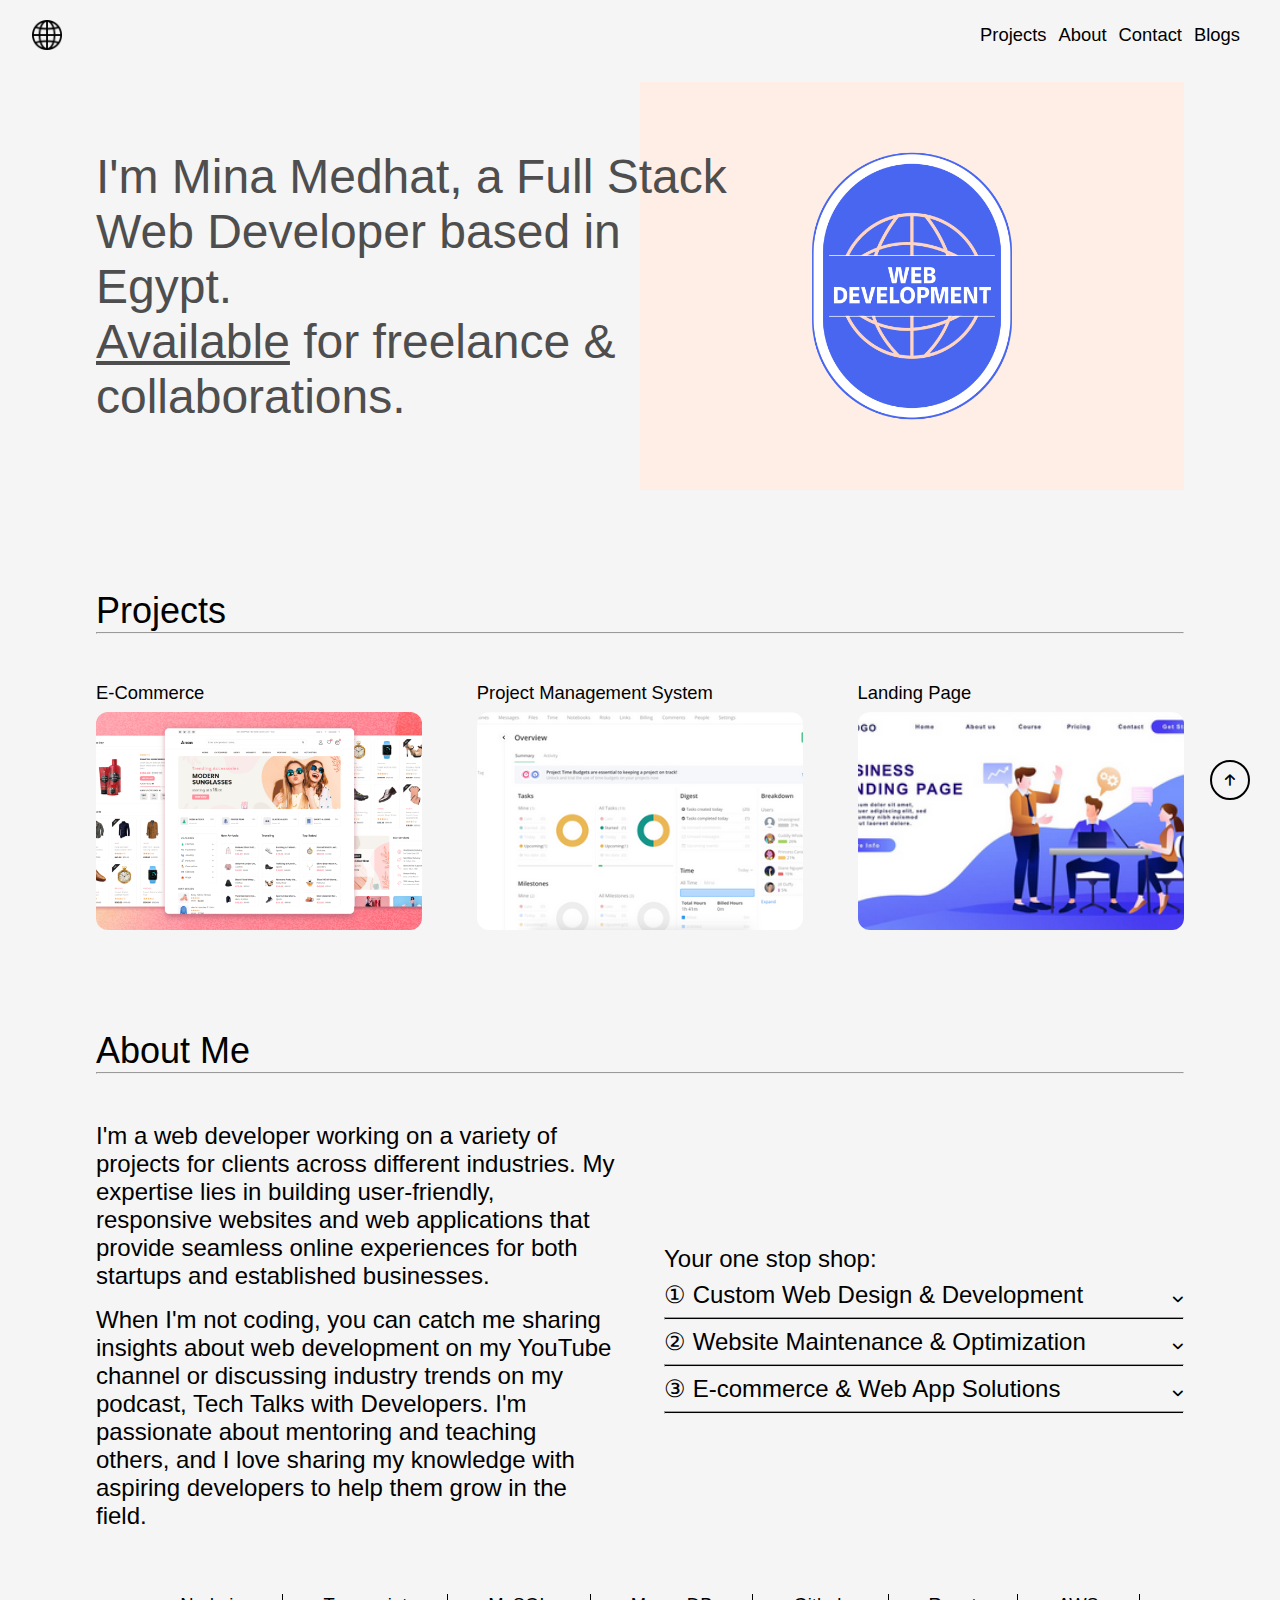
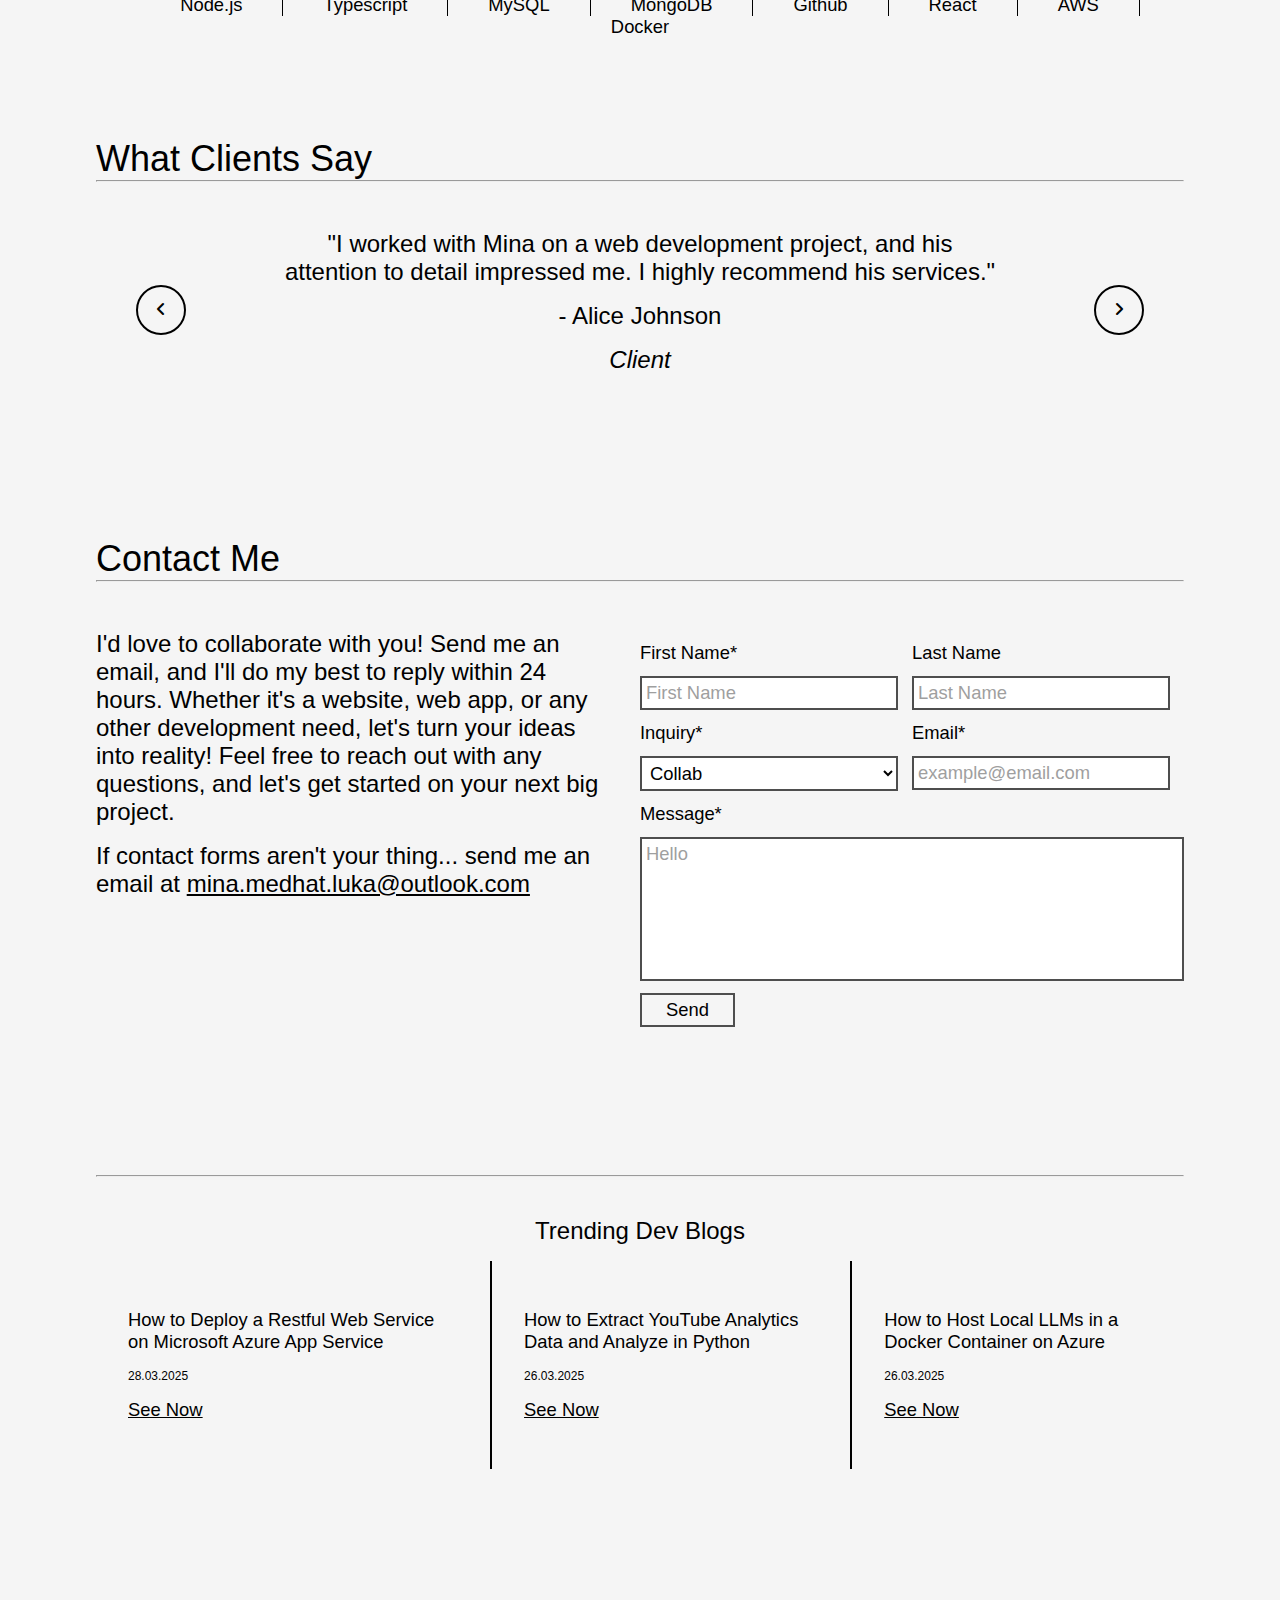
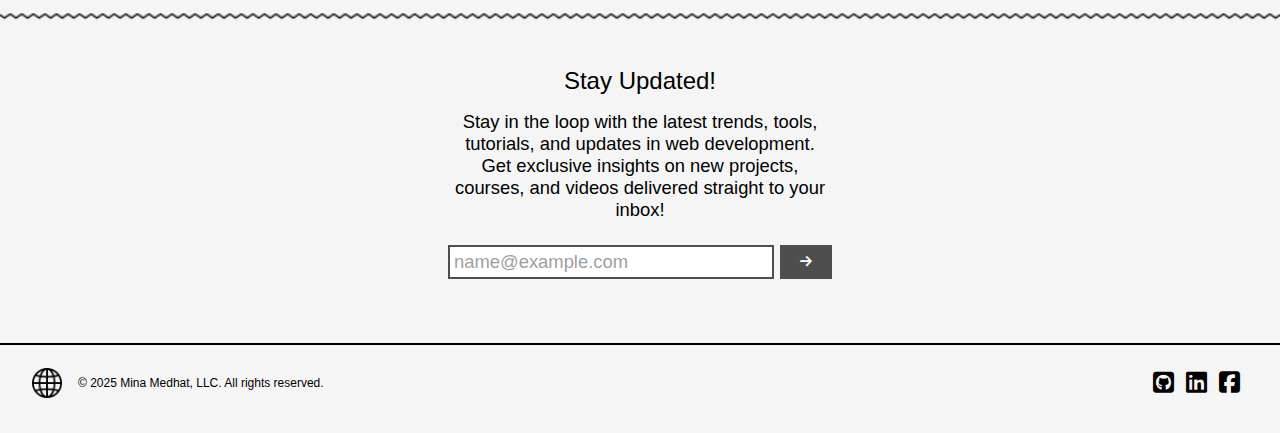
<file: index.html>
<!DOCTYPE html>
<html lang="en">
  <head>
    <meta charset="UTF-8" />
    <meta name="viewport" content="width=device-width, initial-scale=1.0" />
    <link rel="shortcut icon" href="./assets/favicon.ico" type="image/x-icon" />
    <link
      rel="stylesheet"
      href="https://cdnjs.cloudflare.com/ajax/libs/font-awesome/6.7.2/css/all.min.css"
      integrity="sha512-Evv84Mr4kqVGRNSgIGL/F/aIDqQb7xQ2vcrdIwxfjThSH8CSR7PBEakCr51Ck+w+/U6swU2Im1vVX0SVk9ABhg=="
      crossorigin="anonymous"
      referrerpolicy="no-referrer"
    />
    <link rel="stylesheet" href="./styles/style.css" />
    <title>Portfolio</title>
  </head>
  <body>
    <header>
      <nav>
        <img class="logo" src="./assets/images/logo.png" alt="logo" />
        <ul class="nav_links_container">
          <li>
            <button class="medium_text" id="section_one_btn">Projects</button>
          </li>
          <li>
            <button class="medium_text" id="section_two_btn">About</button>
          </li>
          <li>
            <button class="medium_text" id="section_four_btn">Contact</button>
          </li>
          <li>
            <button class="medium_text" id="section_five_btn">Blogs</button>
          </li>
        </ul>
      </nav>
    </header>
    <main>
      <!-- hero -->
      <section id="hero">
        <div class="hero_container">
          <p class="hero_text x_large_text">
            I'm Mina Medhat, a Full Stack Web Developer based in Egypt.<br />
            <u>Available</u> for freelance & collaborations.
          </p>
          <img
            class="hero_image"
            src="./assets/images/hero.png"
            alt="hero image"
          />
        </div>
      </section>
      <!-- one -->
      <div class="section_breaker"></div>
      <section id="section_one">
        <h2 class="section_title">Projects</h2>
        <hr class="horizontal_border" />
        <div class="projects_container">
          <div class="project">
            <a href="https://www.github.com" target="_blank"
              ><p class="medium_text">E-Commerce</p></a
            >
            <img
              class="project_image"
              src="./assets/images/project01.png"
              alt="project 1"
            />
          </div>
          <div class="project">
            <a href="https://www.github.com" target="_blank"
              ><p class="medium_text">Project Management System</p></a
            >
            <img
              class="project_image"
              src="./assets/images/project02.png"
              alt="project 2"
            />
          </div>
          <div class="project">
            <a href="https://www.github.com" target="_blank">
              <p class="medium_text">Landing Page</p></a
            >
            <img
              class="project_image"
              src="./assets/images/project03.png"
              alt="project 3"
            />
          </div>
        </div>
      </section>
      <!-- two -->
      <div class="section_breaker"></div>
      <section id="section_two">
        <h2 class="section_title">About Me</h2>
        <hr class="horizontal_border" />
        <div class="about_me_container">
          <div class="about_me_description">
            <p class="large_text">
              I'm a web developer working on a variety of projects for clients
              across different industries. My expertise lies in building
              user-friendly, responsive websites and web applications that
              provide seamless online experiences for both startups and
              established businesses.
            </p>
            <p class="large_text">
              When I'm not coding, you can catch me sharing insights about web
              development on my YouTube channel or discussing industry trends on
              my podcast, Tech Talks with Developers. I'm passionate about
              mentoring and teaching others, and I love sharing my knowledge
              with aspiring developers to help them grow in the field.
            </p>
          </div>
          <div class="services_container">
            <p class="large_text">Your one stop shop:</p>
            <div class="service_title">
              <p class="large_text">① Custom Web Design & Development</p>
              <button id="service_one_btn">
                <i class="fa-solid fa-angle-down"></i>
              </button>
            </div>
            <hr class="services_horizontal_border" />
            <p class="service_description" id="service_one_text">
              Transform your vision into a user friendly, high-performance
              website tailored to your brand. Creating custom and responsive
              websites that engage visitors.
            </p>
            <div class="service_title">
              <p class="large_text">② Website Maintenance & Optimization</p>
              <button id="service_two_btn">
                <i class="fa-solid fa-angle-down"></i>
              </button>
            </div>
            <hr class="services_horizontal_border" />
            <p class="service_description" id="service_two_text">
              Keep your website running smoothly, securely, and efficiently with
              maintenance and performance optimization. Handling everything from
              security updates to speed enhancements.
            </p>
            <div class="service_title">
              <p class="large_text">③ E-commerce & Web App Solutions</p>
              <button id="service_three_btn">
                <i class="fa-solid fa-angle-down"></i>
              </button>
            </div>
            <hr class="services_horizontal_border" />
            <p class="service_description" id="service_three_text">
              Build an online store or custom web application designed for
              growth and scalability. Get secure, high-converting e-commerce
              platforms and web apps that enhance user engagement.
            </p>
          </div>
        </div>
        <div class="skill_container">
          <ul>
            <li class="medium_text">Node.js</li>
            <li class="medium_text">Typescript</li>
            <li class="medium_text">MySQL</li>
            <li class="medium_text">MongoDB</li>
            <li class="medium_text">Github</li>
            <li class="medium_text">React</li>
            <li class="medium_text">AWS</li>
            <li class="medium_text">Docker</li>
          </ul>
        </div>
      </section>
      <!-- three -->
      <div class="section_breaker"></div>
      <section id="section_three">
        <h2 class="section_title">What Clients Say</h2>
        <hr class="horizontal_border" />
        <div class="quotes_container">
          <button class="quote_button" id="quote_button_left">
            <i class="fa-solid fa-angle-left"></i>
          </button>
          <div class="quote">
            <p class="large_text" id="quote_text"></p>
            <p class="large_text" id="quote_author"></p>
            <p class="large_text"><i>Client</i></p>
          </div>
          <button class="quote_button" id="quote_button_right">
            <i class="fa-solid fa-angle-right"></i>
          </button>
        </div>
      </section>
      <!-- four -->
      <div class="section_breaker"></div>
      <section id="section_four">
        <h2 class="section_title">Contact Me</h2>
        <hr class="horizontal_border" />
        <div class="contact_container">
          <div class="contact_description">
            <p class="large_text">
              I'd love to collaborate with you! Send me an email, and I'll do my
              best to reply within 24 hours. Whether it's a website, web app, or
              any other development need, let's turn your ideas into reality!
              Feel free to reach out with any questions, and let's get started
              on your next big project.
            </p>
            <p class="large_text">
              If contact forms aren't your thing... send me an email at
              <a href="mailto:mina.medhat.luka@outlook.com" target="_blank"
                >mina.medhat.luka@outlook.com</a
              >
            </p>
          </div>
          <form
            action="./pages/submission.html"
            target="_blank"
            class="contact_form"
          >
            <div class="field_group_container">
              <div class="field_group">
                <label for="first-name">First Name*</label>
                <input
                  type="text"
                  id="first-name"
                  name="first-name"
                  placeholder="First Name"
                  required
                />
              </div>
              <div class="field_group">
                <label for="last-name">Last Name</label>
                <input
                  type="text"
                  id="last-name"
                  name="last-name"
                  placeholder="Last Name"
                />
              </div>
              <div class="field_group">
                <label for="inquiry">Inquiry*</label>
                <select id="inquiry" name="inquiry">
                  <option value="collab">Collab</option>
                  <option value="client">Client</option>
                </select>
              </div>
              <div class="field_group">
                <label for="email">Email*</label>
                <input
                  type="email"
                  id="email"
                  name="email"
                  placeholder="example@email.com"
                  required
                />
              </div>
            </div>
            <label for="message">Message*</label>
            <textarea
              id="message"
              name="message"
              placeholder="Hello"
              rows="6"
              required
            ></textarea>
            <button type="submit">Send</button>
          </form>
        </div>
      </section>
      <!-- five -->
      <div class="section_breaker"></div>
      <hr class="horizontal_border" />
      <section id="section_five">
        <p class="large_text">Trending Dev Blogs</p>
        <div class="blog_container">
          <div class="blog">
            <p class="medium_text">
              How to Deploy a Restful Web Service on Microsoft Azure App Service
            </p>
            <p class="small_text">28.03.2025</p>
            <p class="medium_text">
              <a
                href="https://www.freecodecamp.org/news/deploy-a-restful-web-service-on-microsoft-azure-app-service/"
                target="_blank"
                >See Now</a
              >
            </p>
          </div>
          <div class="blog mid_blog">
            <p class="medium_text">
              How to Extract YouTube Analytics Data and Analyze in Python
            </p>
            <p class="small_text">26.03.2025</p>
            <p class="medium_text">
              <a
                href="https://www.freecodecamp.org/news/extract-youtube-analytics-data-and-analyze-in-python/"
                target="_blank"
                >See Now</a
              >
            </p>
          </div>
          <div class="blog">
            <p class="medium_text">
              How to Host Local LLMs in a Docker Container on Azure
            </p>
            <p class="small_text">26.03.2025</p>
            <p class="medium_text">
              <a
                href="https://www.freecodecamp.org/news/host-llms-locally-in-docker-on-azure/"
                target="_blank"
                >See Now</a
              >
            </p>
          </div>
        </div>
      </section>
      <!-- six -->
      <div class="section_breaker"></div>
      <img class="separator" src="./assets/images/zigzag.png" alt="separator" />
      <section id="section_six">
        <p class="large_text">Stay Updated!</p>
        <div class="newsletter_container">
          <p class="medium_text">
            Stay in the loop with the latest trends, tools, tutorials, and
            updates in web development. Get exclusive insights on new projects,
            courses, and videos delivered straight to your inbox!
          </p>
          <form
            action="./pages/submission.html"
            target="_blank"
            class="newsletter_form"
          >
            <input
              type="email"
              id="newsletter-email"
              name="newsletter-email"
              placeholder="name@example.com"
              required
            />
            <button type="submit">
              <i class="fa-solid fa-arrow-right"></i>
            </button>
          </form>
        </div>
      </section>
      <button id="scroll_up_btn"><i class="fa-solid fa-arrow-up"></i></button>
    </main>
    <footer>
      <img class="logo" src="./assets/images/logo.png" alt="logo" />
      <div class="copyright_container">
        <p class="small_text">© 2025 Mina Medhat, LLC. All rights reserved.</p>
      </div>
      <ul>
        <li>
          <a href="https://github.com/mina-medhat-00" target="_blank"
            ><i class="fa-brands fa-square-github"></i
          ></a>
        </li>
        <li>
          <a href="https://www.linkedin.com/in/minamedhat00" target="_blank"
            ><i class="fa-brands fa-linkedin"></i
          ></a>
        </li>
        <li>
          <a href="https://www.facebook.com/mina.medhat.3141" target="_blank"
            ><i class="fa-brands fa-square-facebook"></i
          ></a>
        </li>
      </ul>
    </footer>
    <script src="./js/script.js"></script>
  </body>
</html>
</file>
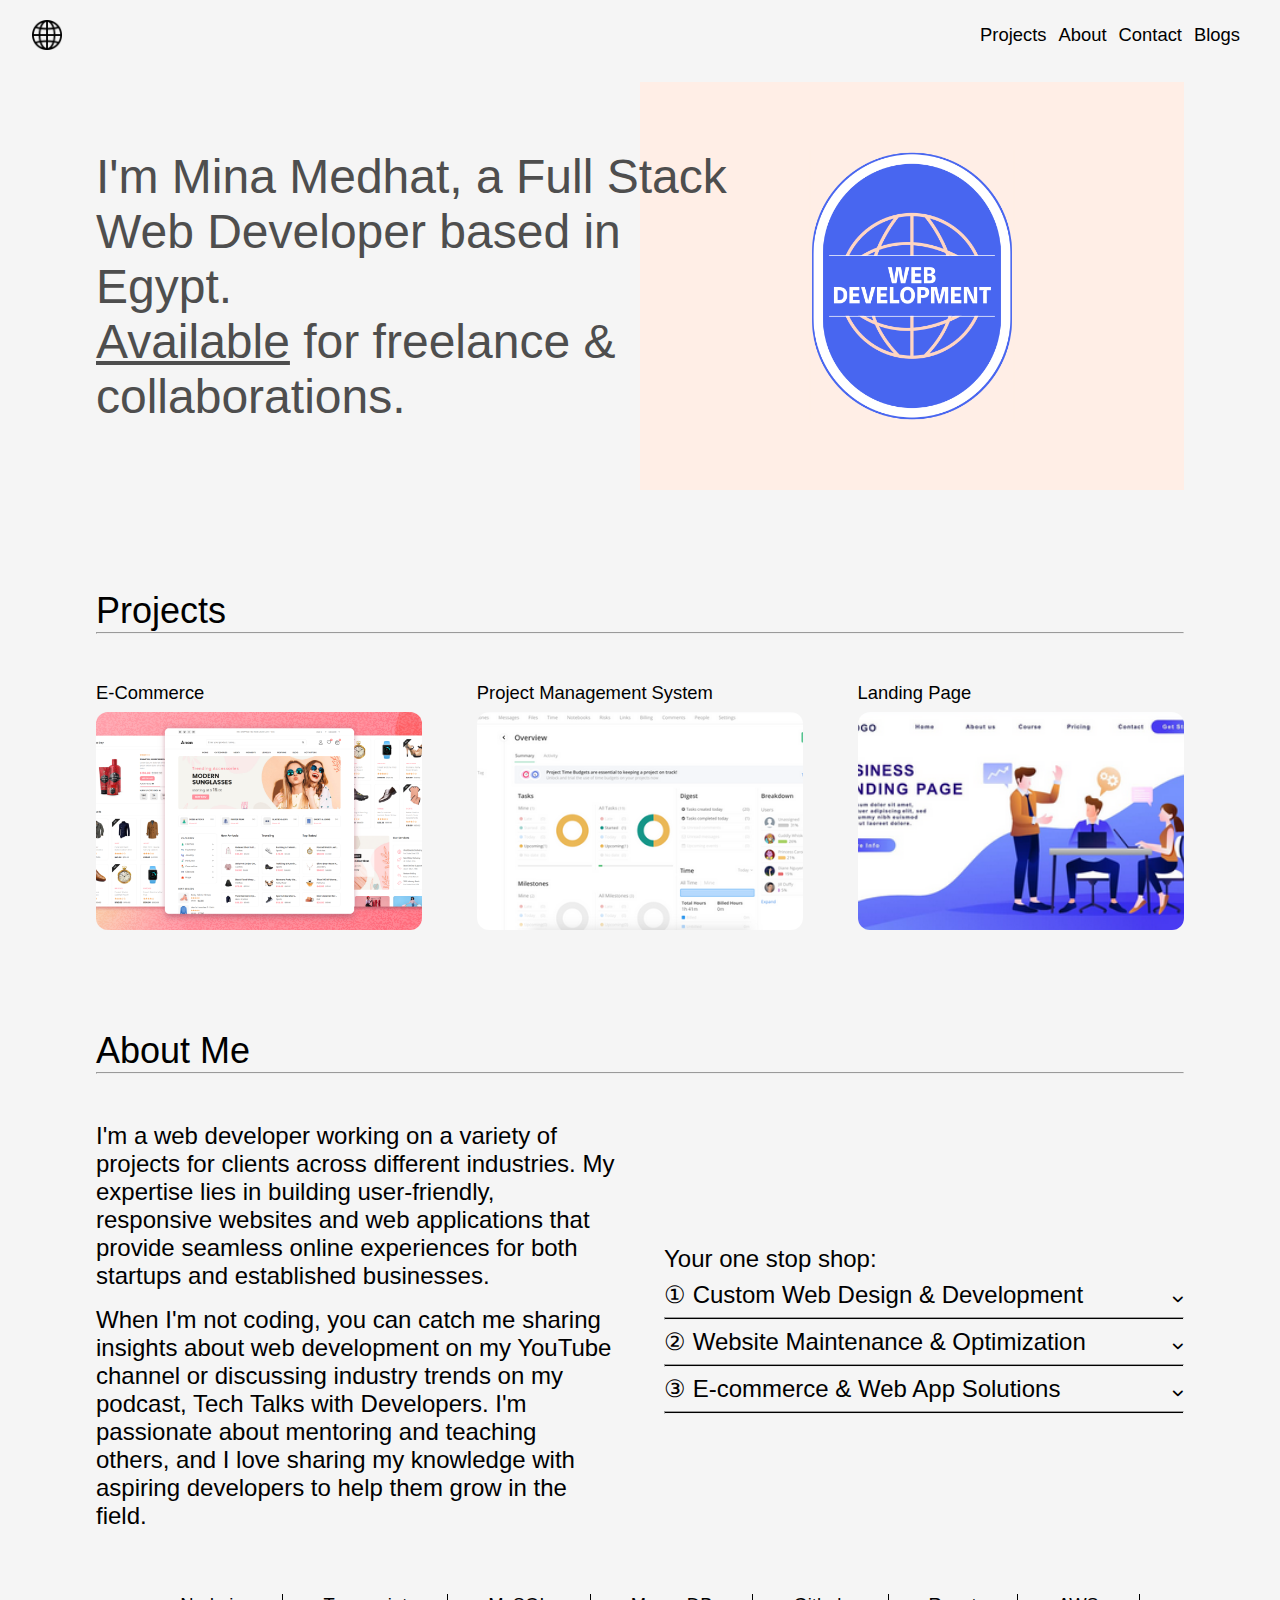
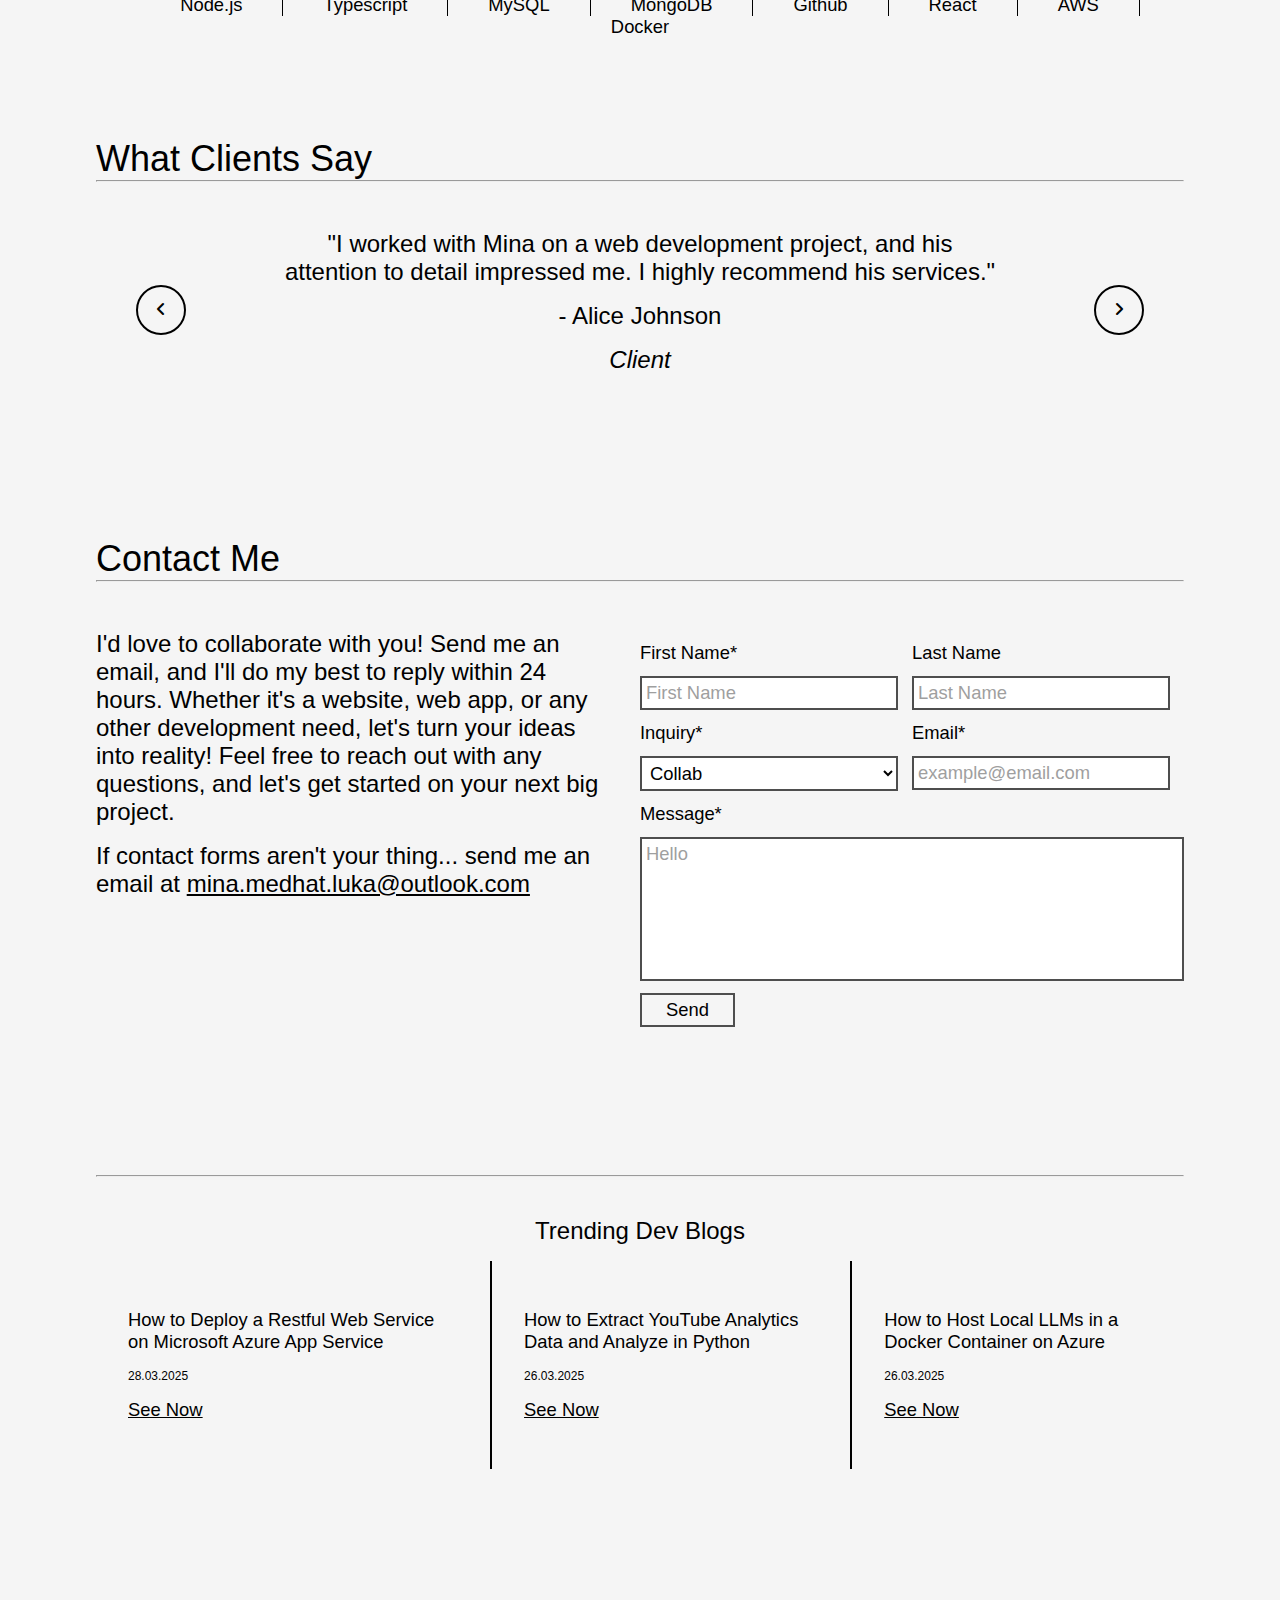
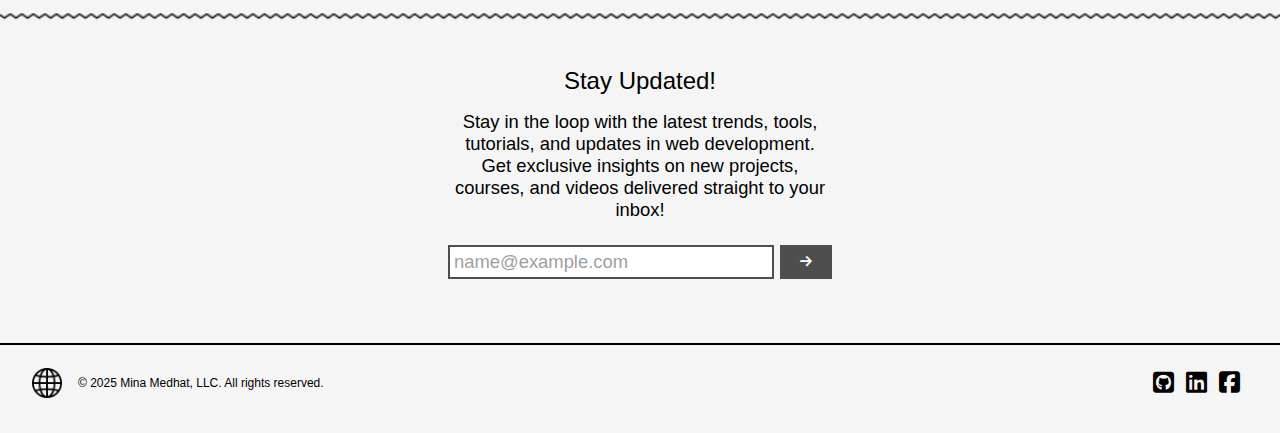
<file: pages/index.html>
<!DOCTYPE html>
<html lang="en">
  <head>
    <meta charset="UTF-8" />
    <meta name="viewport" content="width=device-width, initial-scale=1.0" />
    <link
      rel="shortcut icon"
      href="../assets/favicon.ico"
      type="image/x-icon"
    />
    <link
      rel="stylesheet"
      href="https://cdnjs.cloudflare.com/ajax/libs/font-awesome/6.7.2/css/all.min.css"
      integrity="sha512-Evv84Mr4kqVGRNSgIGL/F/aIDqQb7xQ2vcrdIwxfjThSH8CSR7PBEakCr51Ck+w+/U6swU2Im1vVX0SVk9ABhg=="
      crossorigin="anonymous"
      referrerpolicy="no-referrer"
    />
    <link rel="stylesheet" href="../styles/style.css" />
    <title>Portfolio</title>
  </head>
  <body>
    <header>
      <nav>
        <img class="logo" src="../assets/images/logo.png" alt="logo" />
        <ul class="nav_links_container">
          <li>
            <button class="medium_text" id="section_one_btn">Projects</button>
          </li>
          <li>
            <button class="medium_text" id="section_two_btn">About</button>
          </li>
          <li>
            <button class="medium_text" id="section_four_btn">Contact</button>
          </li>
          <li>
            <button class="medium_text" id="section_five_btn">Blogs</button>
          </li>
        </ul>
      </nav>
    </header>
    <main>
      <!-- hero -->
      <section id="hero">
        <div class="hero_container">
          <p class="hero_text x_large_text">
            I'm Mina Medhat, a Full Stack Web Developer based in Egypt.<br />
            <u>Available</u> for freelance & collaborations.
          </p>
          <img
            class="hero_image"
            src="../assets/images/hero.png"
            alt="hero image"
          />
        </div>
      </section>
      <!-- one -->
      <div class="section_breaker"></div>
      <section id="section_one">
        <h2 class="section_title">Projects</h2>
        <hr class="horizontal_border" />
        <div class="projects_container">
          <div class="project">
            <a href="https://www.github.com" target="_blank"
              ><p class="medium_text">E-Commerce</p></a
            >
            <img
              class="project_image"
              src="../assets/images/project01.png"
              alt="project 1"
            />
          </div>
          <div class="project">
            <a href="https://www.github.com" target="_blank"
              ><p class="medium_text">Project Management System</p></a
            >
            <img
              class="project_image"
              src="../assets/images/project02.png"
              alt="project 2"
            />
          </div>
          <div class="project">
            <a href="https://www.github.com" target="_blank">
              <p class="medium_text">Landing Page</p></a
            >
            <img
              class="project_image"
              src="../assets/images/project03.png"
              alt="project 3"
            />
          </div>
        </div>
      </section>
      <!-- two -->
      <div class="section_breaker"></div>
      <section id="section_two">
        <h2 class="section_title">About Me</h2>
        <hr class="horizontal_border" />
        <div class="about_me_container">
          <div class="about_me_description">
            <p class="large_text">
              I'm a web developer working on a variety of projects for clients
              across different industries. My expertise lies in building
              user-friendly, responsive websites and web applications that
              provide seamless online experiences for both startups and
              established businesses.
            </p>
            <p class="large_text">
              When I'm not coding, you can catch me sharing insights about web
              development on my YouTube channel or discussing industry trends on
              my podcast, Tech Talks with Developers. I'm passionate about
              mentoring and teaching others, and I love sharing my knowledge
              with aspiring developers to help them grow in the field.
            </p>
          </div>
          <div class="services_container">
            <p class="large_text">Your one stop shop:</p>
            <div class="service_title">
              <p class="large_text">① Custom Web Design & Development</p>
              <button id="service_one_btn">
                <i class="fa-solid fa-angle-down"></i>
              </button>
            </div>
            <hr class="services_horizontal_border" />
            <p class="service_description" id="service_one_text">
              Transform your vision into a user friendly, high-performance
              website tailored to your brand. Creating custom and responsive
              websites that engage visitors.
            </p>
            <div class="service_title">
              <p class="large_text">② Website Maintenance & Optimization</p>
              <button id="service_two_btn">
                <i class="fa-solid fa-angle-down"></i>
              </button>
            </div>
            <hr class="services_horizontal_border" />
            <p class="service_description" id="service_two_text">
              Keep your website running smoothly, securely, and efficiently with
              maintenance and performance optimization. Handling everything from
              security updates to speed enhancements.
            </p>
            <div class="service_title">
              <p class="large_text">③ E-commerce & Web App Solutions</p>
              <button id="service_three_btn">
                <i class="fa-solid fa-angle-down"></i>
              </button>
            </div>
            <hr class="services_horizontal_border" />
            <p class="service_description" id="service_three_text">
              Build an online store or custom web application designed for
              growth and scalability. Get secure, high-converting e-commerce
              platforms and web apps that enhance user engagement.
            </p>
          </div>
        </div>
        <div class="skill_container">
          <ul>
            <li class="medium_text">Node.js</li>
            <li class="medium_text">Typescript</li>
            <li class="medium_text">MySQL</li>
            <li class="medium_text">MongoDB</li>
            <li class="medium_text">Github</li>
            <li class="medium_text">React</li>
            <li class="medium_text">AWS</li>
            <li class="medium_text">Docker</li>
          </ul>
        </div>
      </section>
      <!-- three -->
      <div class="section_breaker"></div>
      <section id="section_three">
        <h2 class="section_title">What Clients Say</h2>
        <hr class="horizontal_border" />
        <div class="quotes_container">
          <button class="quote_button" id="quote_button_left">
            <i class="fa-solid fa-angle-left"></i>
          </button>
          <div class="quote">
            <p class="large_text" id="quote_text"></p>
            <p class="large_text" id="quote_author"></p>
            <p class="large_text"><i>Client</i></p>
          </div>
          <button class="quote_button" id="quote_button_right">
            <i class="fa-solid fa-angle-right"></i>
          </button>
        </div>
      </section>
      <!-- four -->
      <div class="section_breaker"></div>
      <section id="section_four">
        <h2 class="section_title">Contact Me</h2>
        <hr class="horizontal_border" />
        <div class="contact_container">
          <div class="contact_description">
            <p class="large_text">
              I'd love to collaborate with you! Send me an email, and I'll do my
              best to reply within 24 hours. Whether it's a website, web app, or
              any other development need, let's turn your ideas into reality!
              Feel free to reach out with any questions, and let's get started
              on your next big project.
            </p>
            <p class="large_text">
              If contact forms aren't your thing... send me an email at
              <a href="mailto:mina.medhat.luka@outlook.com" target="_blank"
                >mina.medhat.luka@outlook.com</a
              >
            </p>
          </div>
          <form action="submission.html" target="_blank" class="contact_form">
            <div class="field_group_container">
              <div class="field_group">
                <label for="first-name">First Name*</label>
                <input
                  type="text"
                  id="first-name"
                  name="first-name"
                  placeholder="First Name"
                  required
                />
              </div>
              <div class="field_group">
                <label for="last-name">Last Name</label>
                <input
                  type="text"
                  id="last-name"
                  name="last-name"
                  placeholder="Last Name"
                />
              </div>
              <div class="field_group">
                <label for="inquiry">Inquiry*</label>
                <select id="inquiry" name="inquiry">
                  <option value="collab">Collab</option>
                  <option value="client">Client</option>
                </select>
              </div>
              <div class="field_group">
                <label for="email">Email*</label>
                <input
                  type="email"
                  id="email"
                  name="email"
                  placeholder="example@email.com"
                  required
                />
              </div>
            </div>
            <label for="message">Message*</label>
            <textarea
              id="message"
              name="message"
              placeholder="Hello"
              rows="6"
              required
            ></textarea>
            <button type="submit">Send</button>
          </form>
        </div>
      </section>
      <!-- five -->
      <div class="section_breaker"></div>
      <hr class="horizontal_border" />
      <section id="section_five">
        <p class="large_text">Trending Dev Blogs</p>
        <div class="blog_container">
          <div class="blog">
            <p class="medium_text">
              How to Deploy a Restful Web Service on Microsoft Azure App Service
            </p>
            <p class="small_text">28.03.2025</p>
            <p class="medium_text">
              <a
                href="https://www.freecodecamp.org/news/deploy-a-restful-web-service-on-microsoft-azure-app-service/"
                target="_blank"
                >See Now</a
              >
            </p>
          </div>
          <div class="blog mid_blog">
            <p class="medium_text">
              How to Extract YouTube Analytics Data and Analyze in Python
            </p>
            <p class="small_text">26.03.2025</p>
            <p class="medium_text">
              <a
                href="https://www.freecodecamp.org/news/extract-youtube-analytics-data-and-analyze-in-python/"
                target="_blank"
                >See Now</a
              >
            </p>
          </div>
          <div class="blog">
            <p class="medium_text">
              How to Host Local LLMs in a Docker Container on Azure
            </p>
            <p class="small_text">26.03.2025</p>
            <p class="medium_text">
              <a
                href="https://www.freecodecamp.org/news/host-llms-locally-in-docker-on-azure/"
                target="_blank"
                >See Now</a
              >
            </p>
          </div>
        </div>
      </section>
      <!-- six -->
      <div class="section_breaker"></div>
      <img
        class="separator"
        src="../assets/images/zigzag.png"
        alt="separator"
      />
      <section id="section_six">
        <p class="large_text">Stay Updated!</p>
        <div class="newsletter_container">
          <p class="medium_text">
            Stay in the loop with the latest trends, tools, tutorials, and
            updates in web development. Get exclusive insights on new projects,
            courses, and videos delivered straight to your inbox!
          </p>
          <form
            action="submission.html"
            target="_blank"
            class="newsletter_form"
          >
            <input
              type="email"
              id="newsletter-email"
              name="newsletter-email"
              placeholder="name@example.com"
              required
            />
            <button type="submit">
              <i class="fa-solid fa-arrow-right"></i>
            </button>
          </form>
        </div>
      </section>
    </main>
    <footer>
      <img class="logo" src="../assets/images/logo.png" alt="logo" />
      <div class="copyright_container">
        <p class="small_text">© 2025 Mina Medhat, LLC. All rights reserved.</p>
      </div>
      <ul>
        <li>
          <a href="https://github.com/mina-medhat-00" target="_blank"
            ><i class="fa-brands fa-square-github"></i
          ></a>
        </li>
        <li>
          <a href="https://www.linkedin.com/in/minamedhat00" target="_blank"
            ><i class="fa-brands fa-linkedin"></i
          ></a>
        </li>
        <li>
          <a href="https://www.facebook.com/mina.medhat.3141" target="_blank"
            ><i class="fa-brands fa-square-facebook"></i
          ></a>
        </li>
      </ul>
    </footer>
    <script src="../js/script.js"></script>
  </body>
</html>
</file>
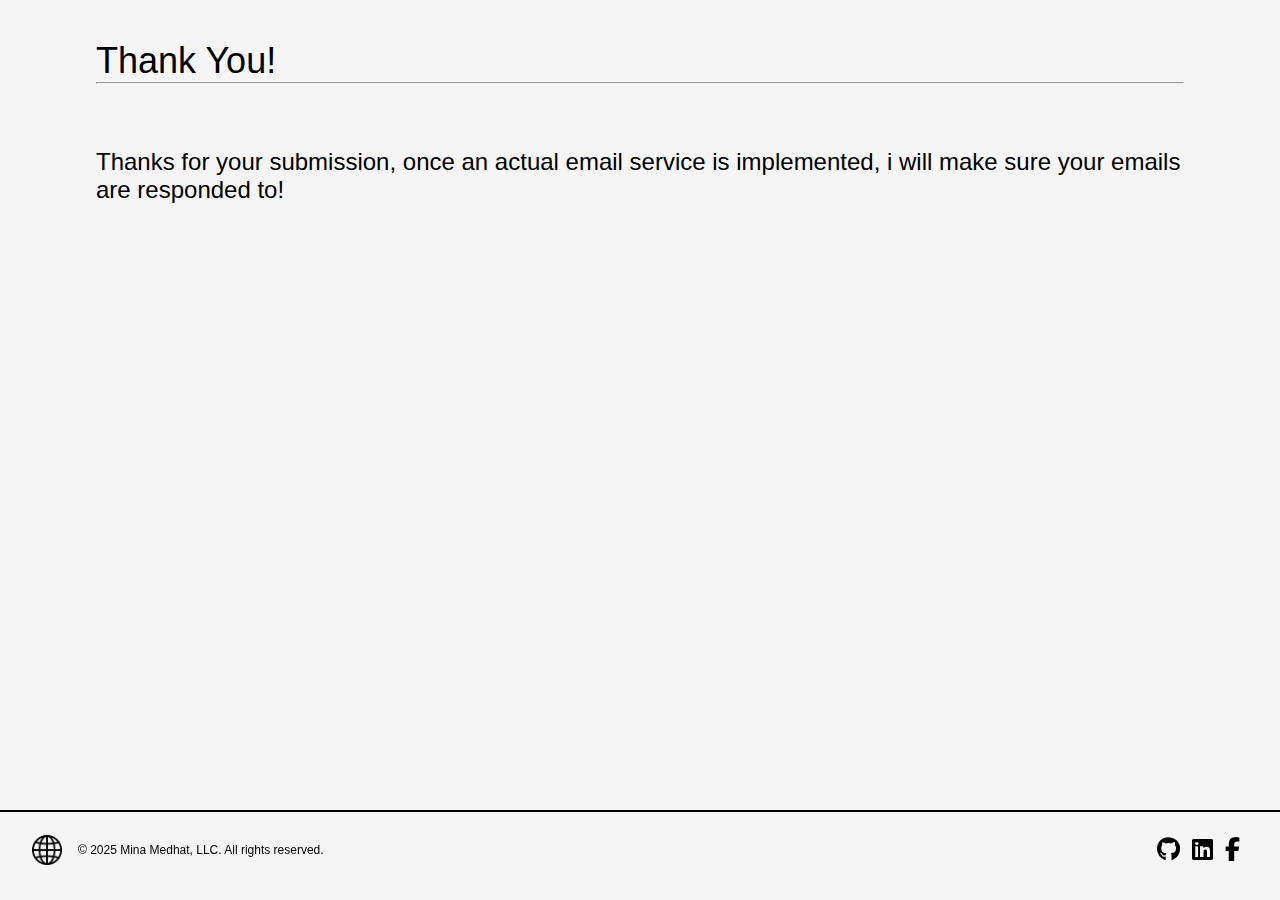
<file: submission.html>
<!DOCTYPE html>
<html lang="en">
  <head>
    <meta charset="UTF-8" />
    <meta name="viewport" content="width=device-width, initial-scale=1.0" />
    <link rel="shortcut icon" href="assets/favicon.ico" type="image/x-icon" />
    <link rel="stylesheet" href="styles/style.css" />
    <link
      rel="stylesheet"
      href="https://cdnjs.cloudflare.com/ajax/libs/font-awesome/6.7.2/css/all.min.css"
      integrity="sha512-Evv84Mr4kqVGRNSgIGL/F/aIDqQb7xQ2vcrdIwxfjThSH8CSR7PBEakCr51Ck+w+/U6swU2Im1vVX0SVk9ABhg=="
      crossorigin="anonymous"
      referrerpolicy="no-referrer"
    />
    <title>Thank You</title>
  </head>
  <body>
    <main id="submission_section">
      <p class="section_title">Thank You!</p>
      <hr class="horizontal_border" />
      <div class="submission_description">
        <p class="large_text">
          Thanks for your submission, once an actual email service is
          implemented, i will make sure your emails are responded to!
        </p>
      </div>
    </main>
    <footer id="submission_footer">
      <img class="logo" src="./assets/images/logo.png" alt="logo" />
      <div class="copyright_container">
        <p class="small_text">© 2025 Mina Medhat, LLC. All rights reserved.</p>
      </div>
      <ul>
        <li>
          <a href="https://github.com/mina-medhat-00" target="_blank"
            ><i class="fa-brands fa-github"></i
          ></a>
        </li>
        <li>
          <a href="https://www.linkedin.com/in/minamedhat00" target="_blank"
            ><i class="fa-brands fa-linkedin"></i
          ></a>
        </li>
        <li>
          <a href="https://www.facebook.com/mina.medhat.3141" target="_blank"
            ><i class="fa-brands fa-facebook-f"></i
          ></a>
        </li>
      </ul>
    </footer>
  </body>
</html>
</file>
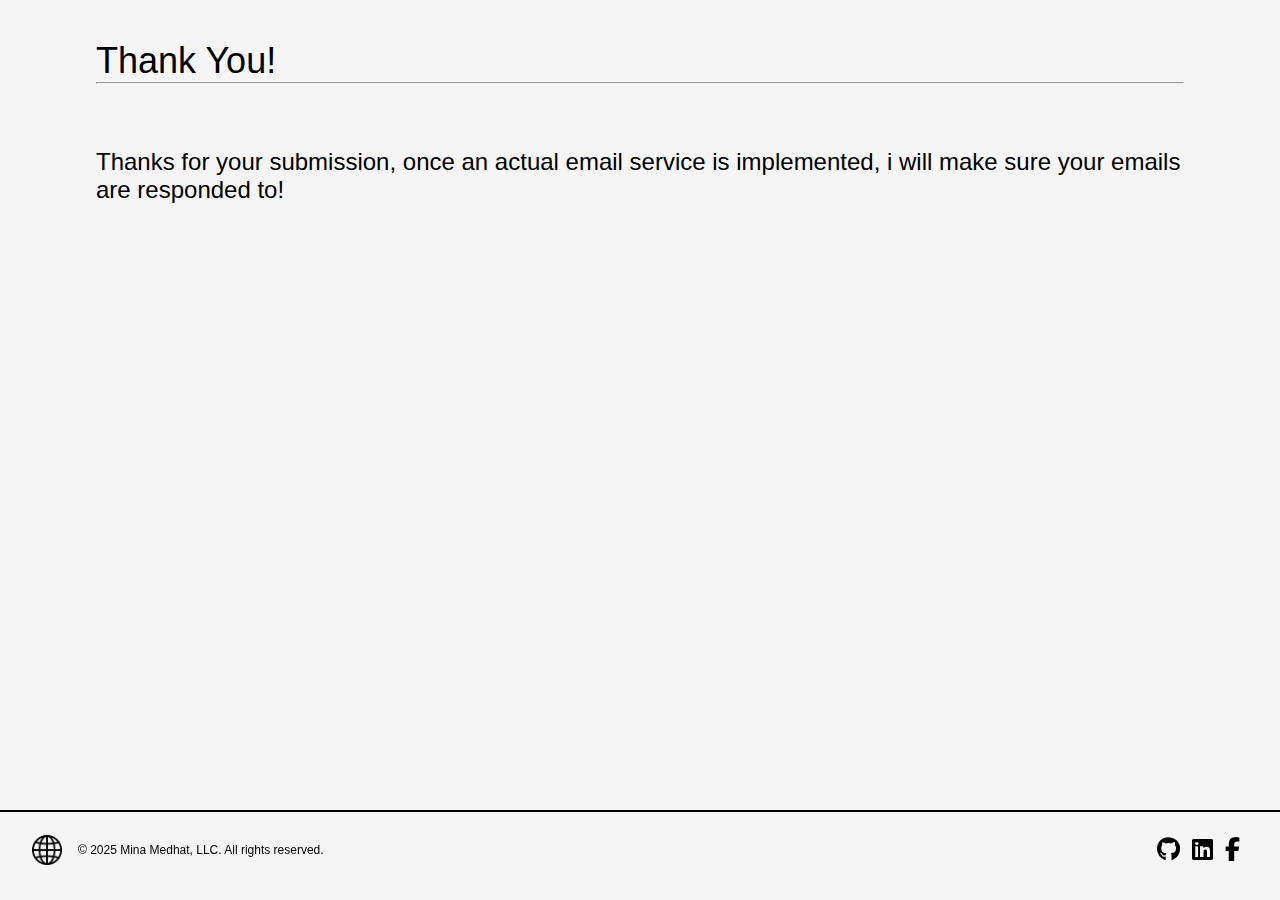
<file: pages/submission.html>
<!DOCTYPE html>
<html lang="en">
  <head>
    <meta charset="UTF-8" />
    <meta name="viewport" content="width=device-width, initial-scale=1.0" />
    <link
      rel="shortcut icon"
      href="../assets/favicon.ico"
      type="image/x-icon"
    />
    <link
      rel="stylesheet"
      href="https://cdnjs.cloudflare.com/ajax/libs/font-awesome/6.7.2/css/all.min.css"
      integrity="sha512-Evv84Mr4kqVGRNSgIGL/F/aIDqQb7xQ2vcrdIwxfjThSH8CSR7PBEakCr51Ck+w+/U6swU2Im1vVX0SVk9ABhg=="
      crossorigin="anonymous"
      referrerpolicy="no-referrer"
    />
    <link rel="stylesheet" href="../styles/style.css" />
    <title>Thank You</title>
  </head>
  <body>
    <main id="submission_section">
      <p class="section_title">Thank You!</p>
      <hr class="horizontal_border" />
      <div class="submission_description">
        <p class="large_text">
          Thanks for your submission, once an actual email service is
          implemented, i will make sure your emails are responded to!
        </p>
      </div>
    </main>
    <footer id="submission_footer">
      <img class="logo" src="../assets/images/logo.png" alt="logo" />
      <div class="copyright_container">
        <p class="small_text">© 2025 Mina Medhat, LLC. All rights reserved.</p>
      </div>
      <ul>
        <li>
          <a href="https://github.com/mina-medhat-00" target="_blank"
            ><i class="fa-brands fa-github"></i
          ></a>
        </li>
        <li>
          <a href="https://www.linkedin.com/in/minamedhat00" target="_blank"
            ><i class="fa-brands fa-linkedin"></i
          ></a>
        </li>
        <li>
          <a href="https://www.facebook.com/mina.medhat.3141" target="_blank"
            ><i class="fa-brands fa-facebook-f"></i
          ></a>
        </li>
      </ul>
    </footer>
  </body>
</html>
</file>
<file: styles/style.css>
@import url("https://fonts.cdnfonts.com/css/neue-haas-grotesk-display-pro");

:root {
  --background-color: #f5f5f5;
  --dark-grey: #4e4e4e;
  --grey: #9f9f9f;
  --light-grey: #c4c4c4;
  --black: #000000;
  --white: #ffffff;
}

*,
*::before,
*::after {
  margin: 0;
  padding: 0;
  box-sizing: inherit;
}

html {
  box-sizing: border-box;
  font-size: 16px;
}

body {
  font-family: "Neue Haas Grotesk Display Pro", sans-serif;
  color: var(--black);
  background-color: var(--background-color);
}

input,
button,
textarea,
select {
  font-family: inherit;
  font-weight: inherit;
}

ol,
ul {
  list-style: none;
}

a {
  color: inherit;
  font-size: inherit;
}

button {
  cursor: pointer;
  background: none;
  border: none;
}

input,
select,
textarea {
  padding: 0.25rem;
  font-size: 1.15rem;
  border: 2px solid var(--dark-grey);
  background-color: var(--white);
}

textarea {
  resize: none;
  display: block;
}

input:focus,
textarea:focus {
  outline: none;
}

input::placeholder,
textarea::placeholder {
  color: var(--grey);
}

section {
  width: 100%;
}

nav,
footer {
  display: flex;
  align-items: center;
  width: 100%;
  padding: 1rem 2rem;
  padding-bottom: 1.75rem;
}

footer {
  width: 100%;
  border-top: 2px solid var(--black);
  font-size: 0.75rem;
}

nav ul,
footer ul {
  margin-left: auto;
  padding: 0.5rem;
  display: flex;
  align-items: center;
  gap: 12px;
}

footer ul li {
  font-size: 1.5rem;
}

nav button:hover {
  text-decoration: underline;
}

.logo {
  width: 30px;
  height: auto;
}

.nav_links_container a {
  text-decoration: none;
}

.copyright_container p {
  margin-left: 1rem;
}

.horizontal_border {
  color: var(--black);
  width: 85%;
  margin: 0 auto;
}

.section_breaker {
  height: 100px;
  width: 100%;
}

/* text */
.section_title {
  font-size: 2.25rem;
  font-weight: 500;
  width: 85%;
  margin: 0 auto;
}

.x_large_text {
  font-size: 3rem;
  font-weight: 500;
}

.large_text {
  font-size: 1.5rem;
  font-weight: 500;
  margin-bottom: 1rem;
}
.medium_text {
  font-size: 1.15rem;
  font-weight: 500;
}

.small_text {
  font-size: 0.75rem;
  font-weight: 400;
}

/* hero */
.hero_container {
  width: 85%;
  margin: 0 auto;
  display: flex;
  align-items: center;
}

.hero_text {
  color: var(--dark-grey);
  width: 60%;
  margin-right: -100px;
}

.hero_image {
  width: 50%;
  height: auto;
  z-index: -1;
}

/* section 1 */
.projects_container {
  align-items: center;
  justify-content: space-between;
}

.project {
  width: 30%;
  display: flex;
  flex-direction: column;
}

.project a {
  text-decoration: none;
  margin-bottom: 0.5rem;
}

.project_image {
  aspect-ratio: 1.5;
  object-fit: cover;
  border-radius: 12px;
}

.projects_container {
  width: 85%;
  margin: 0 auto;
  display: flex;
  flex-wrap: wrap;
  margin-top: 3rem;
}

/* section 2 */
.about_me_container {
  width: 85%;
  margin: 3rem auto;
  display: flex;
  align-items: center;
  flex-wrap: wrap;
}

.about_me_description,
.services_container {
  width: 50%;
}

.about_me_description {
  padding-right: 1.5rem;
}

.services_container {
  padding-left: 1.5rem;
}

.service_title {
  display: flex;
  align-items: center;
  justify-content: space-between;
}

.services_container p,
.services_horizontal_border {
  margin-bottom: 0.5rem;
}

.service_description {
  display: none;
}

.services_horizontal_border {
  width: 100%;
  height: 3px;
  background-color: var(--black);
}

.skill_container {
  width: 85%;
  margin: 0 auto;
  display: flex;
  align-items: center;
  justify-content: center;
}

.skill_container ul {
  display: flex;
  flex-wrap: wrap;
  align-items: center;
  justify-content: center;
  width: 100%;
  overflow: hidden;
}

.skill_container ul li {
  padding: 0 2.5rem;
  border-right: 1px solid var(--black);
}

.skill_container ul li:last-child {
  border: none;
}

/* section 3 */
.quotes_container {
  width: 85%;
  margin: 0 auto;
  padding: 0 2.5rem;
  display: flex;
  align-items: center;
  justify-content: space-between;
}

.quote {
  text-align: center;
  padding: 3rem;
  width: 80%;
}

.quote_button {
  width: 10%;
  aspect-ratio: 1;
  max-width: 50px;
  font-size: 1rem;
  border: 2px solid var(--black);
  border-radius: 50%;
  overflow: hidden;
}

/* section 4 */
.contact_container {
  width: 85%;
  margin: 3rem auto;
  display: flex;
}

.contact_description,
.contact_form {
  width: 50%;
}

.contact_description {
  padding-right: 1.5rem;
}

.contact_form label {
  font-size: 1.15rem;
  display: inline-block;
  margin: 0.75rem 0;
}

.contact_form textarea {
  width: 100%;
}

.contact_form button {
  border: 2px solid var(--dark-grey);
  font-size: 1.15rem;
  margin-top: 0.75rem;
  padding: 0.25rem 1.5rem;
}

.field_group_container {
  display: flex;
  flex-wrap: wrap;
}

.field_group {
  display: flex;
  flex-direction: column;
  width: 50%;
}

.field_group input,
.field_group select {
  width: 95%;
}

/* section 5 */
#section_five,
#section_six {
  text-align: center;
  padding: 2.5rem 0;
}

.blog_container {
  width: 85%;
  margin: 0 auto;
  display: flex;
  justify-content: center;
}

.blog {
  padding: 2rem;
  text-align: left;
}

.blog p {
  margin: 1rem 0;
}

.mid_blog {
  border-left: 2px solid var(--black);
  border-right: 2px solid var(--black);
}

/*section 6*/
.separator {
  width: 100%;
  height: 10px;
}

.newsletter_container {
  width: 30%;
  margin: 0 auto;
  text-align: center;
}

.newsletter_form {
  display: flex;
  justify-content: space-between;
  margin: 1.5rem 0;
}

.newsletter_form input {
  width: 85%;
}

.newsletter_form button {
  background-color: var(--dark-grey);
  color: var(--white);
  box-sizing: content-box;
  padding: 0 1.25rem;
}

/* scroll up button */
#scroll_up_btn {
  position: fixed;
  bottom: 100px;
  right: 30px;
  width: 40px;
  height: 40px;
  border: 2px solid var(--black);
  border-radius: 50%;
  background-color: var(--background-color);
}

/* submission page */
#submission_section {
  padding: 2.5rem 0;
}

#submission_footer {
  position: fixed;
  bottom: 0;
}

.submission_description {
  width: 85%;
  margin: 0 auto;
  padding: 4rem 0;
}

@media screen and (max-width: 768px) {
  html {
    font-size: 10px;
  }

  .section_breaker {
    height: 50px;
  }

  .hero_container {
    flex-direction: column;
    text-align: center;
  }

  .hero_text {
    width: 100%;
    margin-right: 0;
  }

  .hero_image {
    width: 100%;
    margin-top: 1rem;
  }

  .projects_container {
    flex-direction: column;
    align-items: center;
  }

  .project {
    width: 100%;
    margin-bottom: 1.5rem;
  }

  .about_me_container {
    flex-direction: column;
  }

  .about_me_description,
  .services_container {
    width: 100%;
    padding: 0;
  }

  .skill_container {
    display: none;
  }

  .quotes_container {
    flex-direction: column;
  }

  .quote {
    width: 100%;
    padding: 2rem;
  }

  .quote_button {
    display: none;
  }

  .contact_container {
    flex-direction: column;
  }

  .contact_description,
  .contact_form {
    width: 100%;
    padding: 0;
  }

  .blog_container {
    flex-direction: column;
  }

  .mid_blog {
    border: none;
  }

  .newsletter_container {
    width: 100%;
  }

  .newsletter_form {
    justify-content: center;
  }

  .newsletter_form input {
    width: 50%;
  }

  .newsletter_form button {
    width: 5%;
  }

  #scroll_up_btn {
    width: 25px;
    height: 25px;
    bottom: 65px;
    right: 20px;
  }
}
</file>
